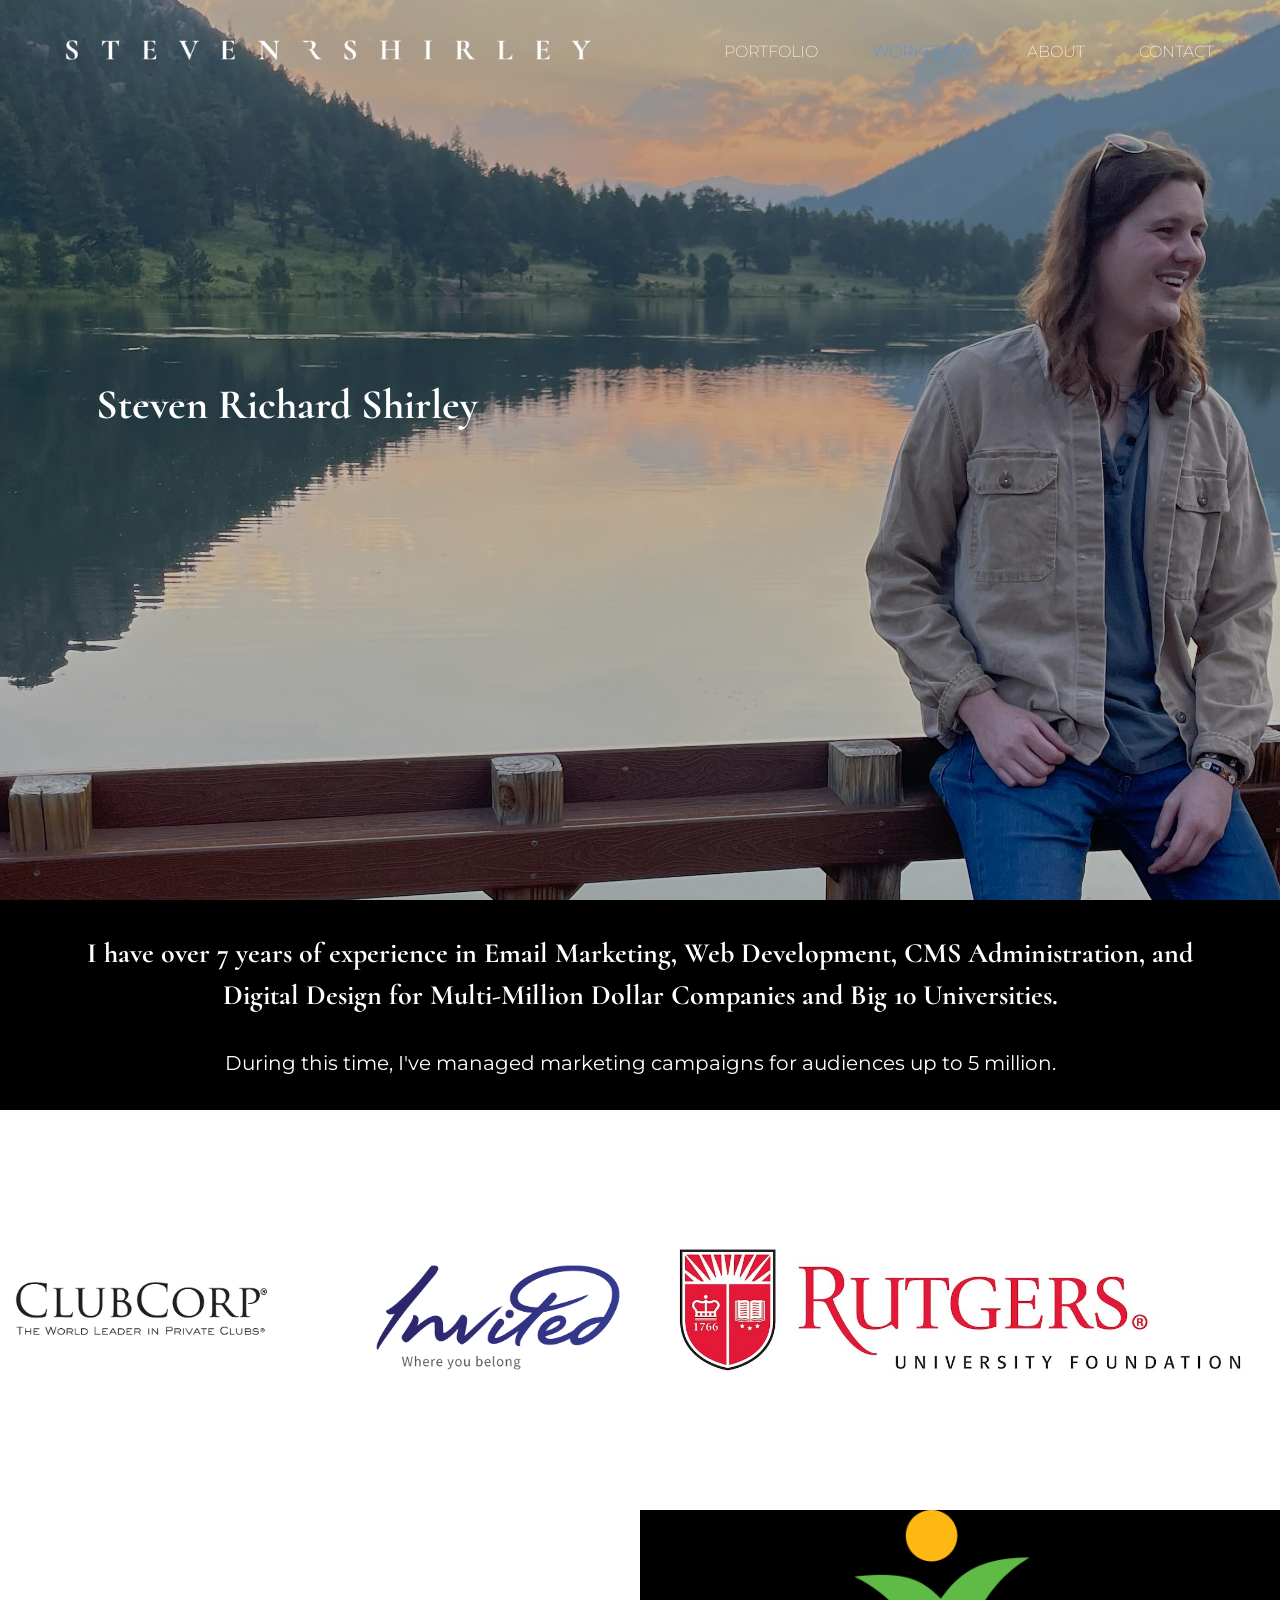
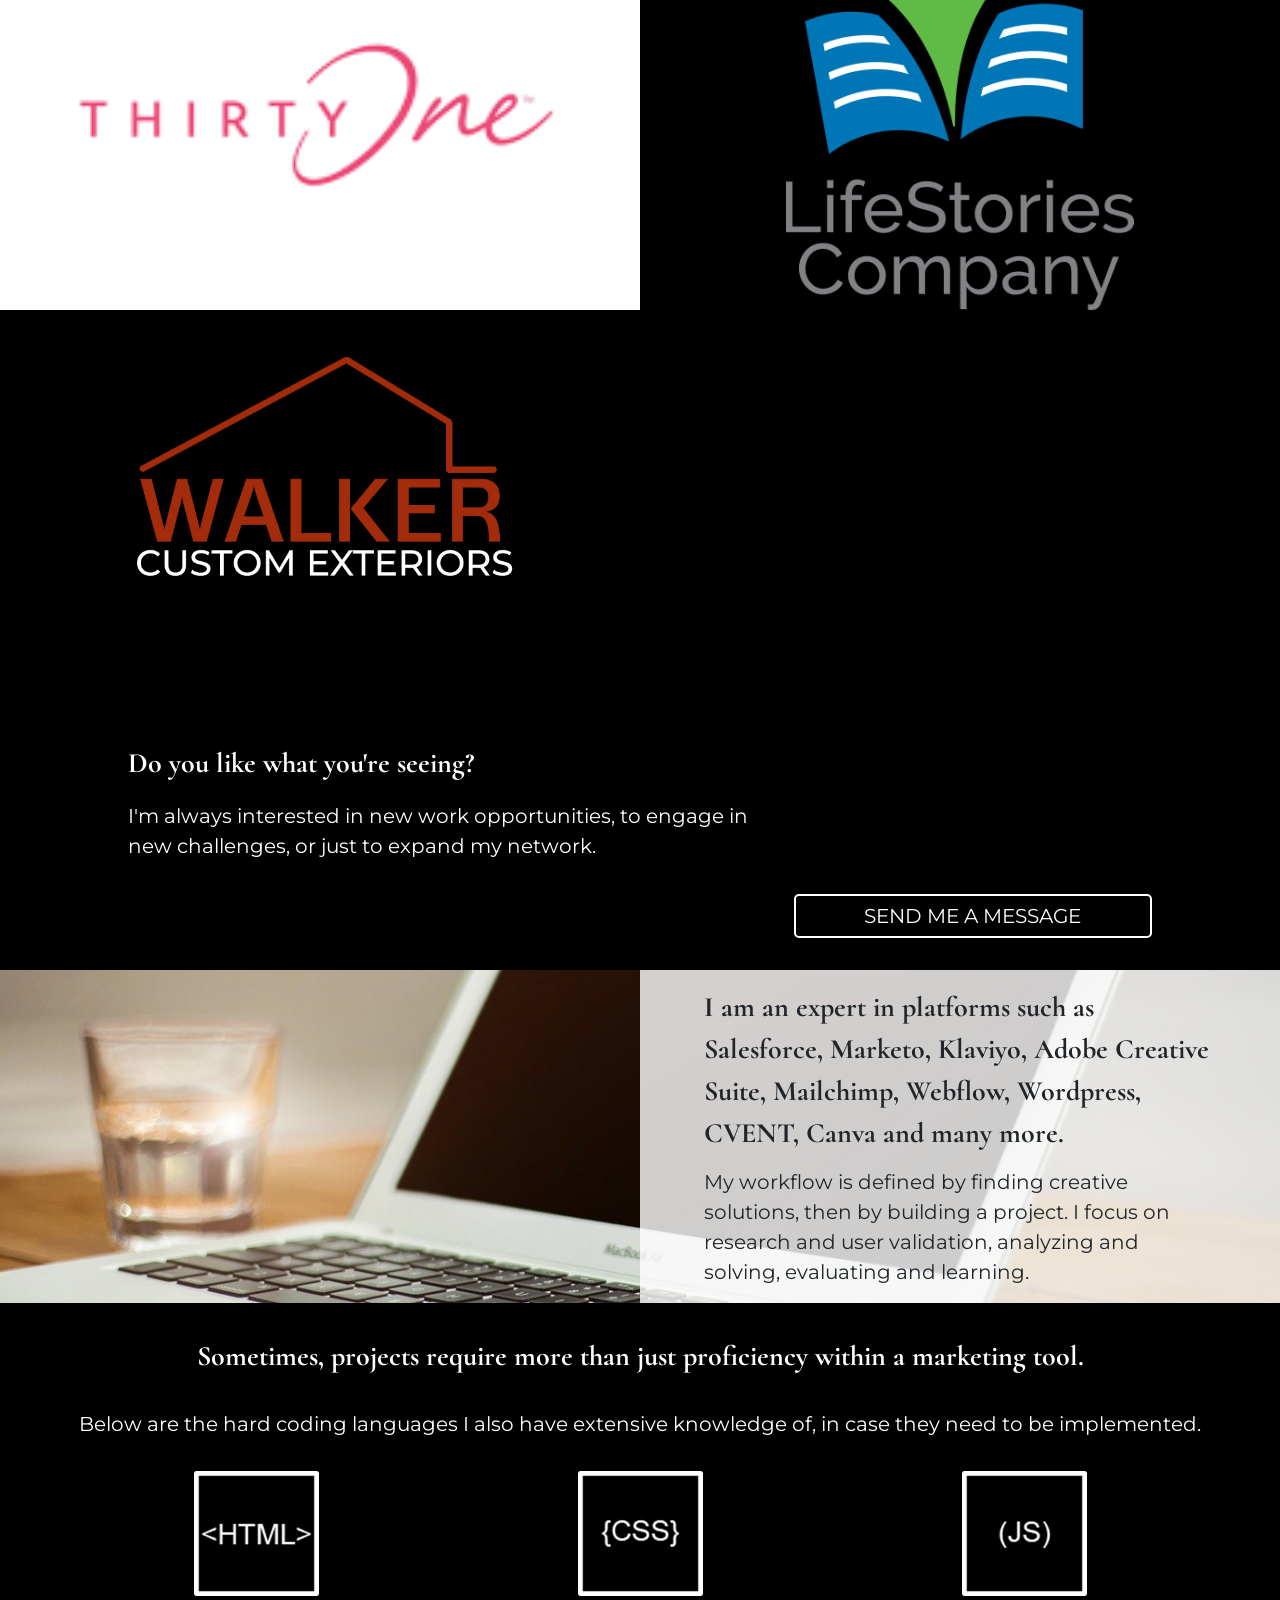
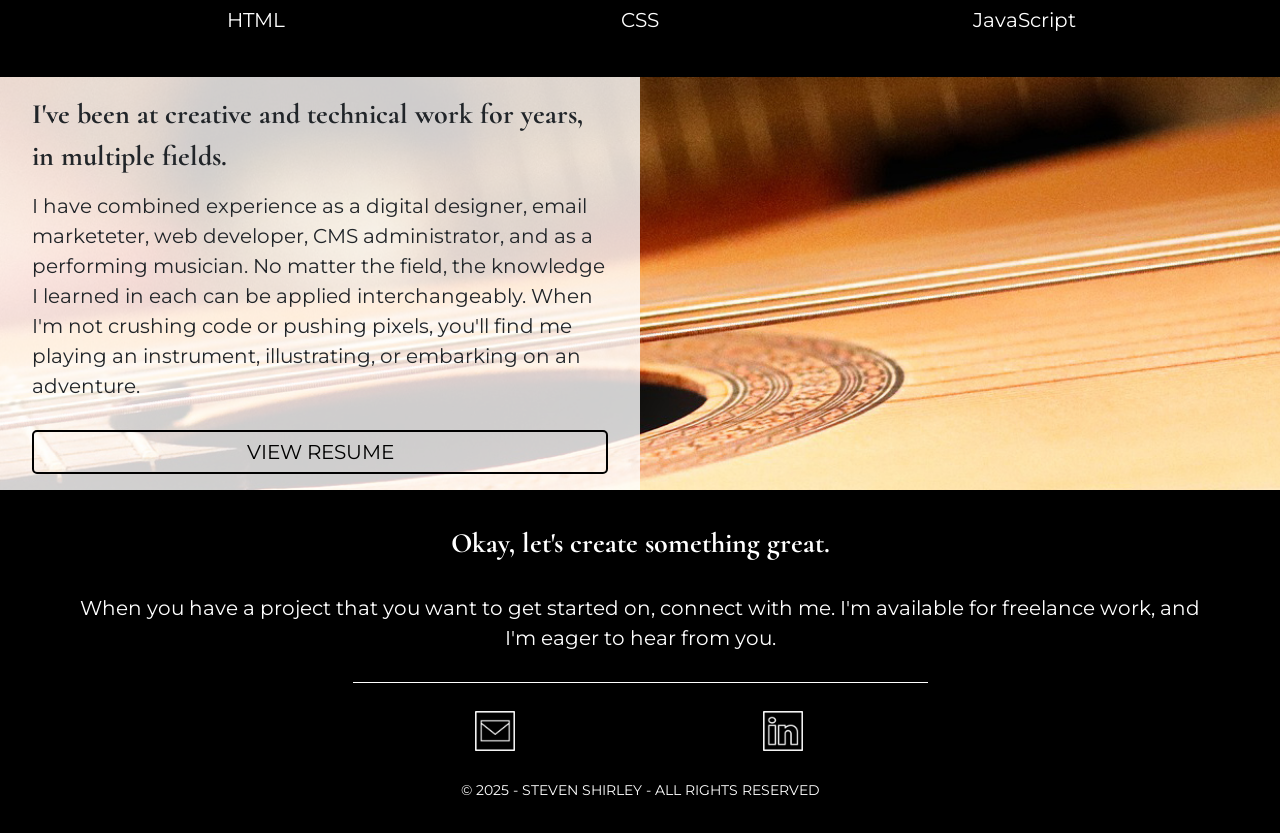
<file: index.html>
<!DOCTYPE html>
<html lang="en" dir="ltr">
  <head>
    <meta charset="utf-8">
    <meta name="viewport" content="width=device-width">
    <meta name="keywords" content="steven shirley, shirley steven, steven richard shirley, web designer, web designer in dallas texas, web developer in dallas tx, web design dallas tx, email marketer, email marketing dallas tx, steven shirley email marketer, steven richard shirley web developer, steven richard shirley web, steven richard shirley email marketing, steven richard shirley web development, steven ui/ux designer, ui/ux designer in dallas tx, ui/ux designer in dallas texas, good ui/ux designers, front-end developers in dallas tx, front-end developer in dallas tx, steven shirley front-end developer, steven shirley ui/ux designer, email developer, email developer in dallas tx, dallas tx web developer, web developer, web designer, steven shirley email design, steven richard shirley email design, steven richard shirley website design, website design, email designer, logo designer, digital designers, web designers, web developers, steven shirley web design, steven shirley web development, email development, email dev, coder, coders, email coder, html coder, html email developer, email developer in dallas tx, dfw email developer, dfw web development, dallas tx web design and web development, dfw web developer, dfw email developer, dallas tx email developer">
    <title>Steven Shirley - Email Marketing | Web Development | CMS Administration | Digital Design</title>
   <meta name="description" content="I am a Digital Marketing Specialist based in Dallas, TX. I have over 7 years of experience in Email Marketing, Web Development, CMS Administration, and Digital Design for Big 10 Universities and multi-million dollar companies - managing audiences of up to 5 million. With a keen eye for UI/UX, I am an expert in Adobe Creative Suite, and completely fluent in hard coding languages.
    <link rel="icon" type="image/x-icon" href="./images/mylogo.jpg">
    <link rel="stylesheet" href="https://stackpath.bootstrapcdn.com/bootstrap/4.1.3/css/bootstrap.min.css" integrity="sha384-MCw98/SFnGE8fJT3GXwEOngsV7Zt27NXFoaoApmYm81iuXoPkFOJwJ8ERdknLPMO" crossorigin="anonymous">
    <link rel="stylesheet" type="text/css" href="./css/style.css">
    <link href="https://fonts.googleapis.com/css?family=Cormorant:300,400|Montserrat:200,400" rel="stylesheet">
  </head>
  <body style="opacity: 0; transition: opacity 1s" onunload="">

    <!-- <div id="loadingpage">
      <div id="loadingtext">
        LOADING
      </div>
    </div>
    <script type="text/javascript">
        function sleep(ms) {
            return new Promise(resolve => setTimeout(resolve, ms));
        }
        async function load() {
            var loadingPage = document.getElementById("loadingpage");
            var loadingText = document.getElementById("loadingtext");
            loadingText.innerHTML = "LOADING";
            while (loadingPage.style.display != "none") {
                for (var i = 0; i < 3; i++) {
                    loadingText.innerHTML += ".";
                    await sleep(500);
                }
                loadingText.innerHTML = "LOADING";
            }
        }
        load();
    </script> -->

    <header class="masterhead" style="opacity:0">

      <nav class="menu1">
          <a href="index.html" id="mainlogo" class=""><img class="logo" src="./images/my-logo.png"></a>
      </nav>

<nav class="menu2">
  <a href="#portlink" class="menuitem">PORTFOLIO</a>
  <a href="#homequotebtn" class="menuitem">WORKFLOW</a>
  <a href="#homeabout3" class="menuitem">ABOUT</a>
  <a href="mailto:stevenrichardshirley@gmail.com" class="lastmenuitem">CONTACT</a>
  </nav>

  </header>

  <section id="home">

    <div style="z-index: -1; height: 100%; width: 100%; position: absolute">
    <div style="height: 96%; width: 100%"></div>
    <div id="portlink" style="height: 4%; width: 100%"></div>
</div>

  <div id="homecont">

<div id="introname" style="opacity:0">Steven Richard Shirley</div>

<div id="introtitle" style="opacity:0">Email Marketing | Web Development | CMS Administration | Digital Design</div>

<div style="opacity:0"><a href="#portlink" id="viewworkbtn">VIEW WORK HISTORY</a></div>

</div>

</section>

<div id="homeporttitle">
 I have over 7 years of experience in Email Marketing, Web Development, CMS Administration, and Digital Design for Multi-Million Dollar Companies and Big 10 Universities.
</div>
<div id="homeportbtns">
During this time, I've managed marketing campaigns for audiences up to 5 million.
</div>

<section id="homeport">

  <a style="cursor: pointer" onclick="visitLink('https://www.invitedclubs.com/')" class="portitem">
    <img src="./images/invited_logo_before_after.png">
    <div>Clubcorp/Invited Clubs | Email Marketing Manager</div>
  </a>

  <a style="cursor: pointer" onclick="visitLink('https://rutgersfoundation.org/')" class="portitem">
    <img src="./images/rutgers-university-foundation.jpg">
    <div>Rutgers University Foundation | Digital Specialist - CMS Administrator and Email Marketing Specialist</div>
  </a>

  <a style="cursor: pointer" onclick="visitLink('https://thirtyonestore.com/')" class="portitem">
    <img src="./images/thirty-one-logo.png" >
    <div id="">Thirty-One Gifts | Email Marketing Specialist and UI/UX Designer</div>
  </a>



  <a style="cursor: pointer" onclick="visitLink('https://lifestories.com/')" class="portitem">
    <img src="./images/lifestories-logo.png" style="object-fit: contain;">
    <div id="">Life Stories Company | Digital Design, Web Development and Email Marketing</div>
  </a>

  <a style="cursor: pointer" onclick="visitLink('')" class="portitem">
    <img src="./images/walker-exterior-logo.jpg">
    <div id="">Walker Custom Exteriors | Digital Design and Web Development</div>
  </a>









</section>

<section id="homequote">

  <div id="quotecont">

  <div id="quotetext">Do you like what you're seeing?</div>

  <div id="quotetext2">I'm always interested in new work opportunities, to engage in new challenges, or just to expand my network.</div>

</div>

<a href="mailto:stevenrichardshirley@gmail.com" id="homequotebtn"><div>SEND ME A MESSAGE</div></a>


</section>

<section class="homeabout" id="homeabout1">

  <div class="photobanner" id="workflowbanner">

    <div class="transparentbg">
    </div>

    <div class="textbg">

      <div class="hahead">
        I am an expert in platforms such as Salesforce, Marketo, Klaviyo, Adobe Creative Suite, Mailchimp, Webflow, Wordpress, CVENT, Canva and many more.  
      </div>
      <div class="hapara">
      My workflow is defined by finding creative solutions, then by building a project.  I focus on research and user validation, analyzing and solving, evaluating and learning. 
        </div>

  </div>

</section>

<div id="skillstitle1">Sometimes, projects require more than just proficiency within a marketing tool. </div>

 <div id="skillstitle2">Below are the hard coding languages I also have extensive knowledge of, in case they need to be implemented.</div>

<section id="skillscontainer">

  <div href="" class="skillitem">
    <img src="./images/htmllogo.png" class="skillslogo">
    <div class="logostext">
    HTML
  </div>
  </div>

  <div href="" class="skillitem">
    <img src="./images/csslogo.png" class="skillslogo">
    <div class="logostext">
    CSS
  </div>
  </div>

  <div href="" class="skillitem">
    <img src="./images/javascriptlogo.png" class="skillslogo" id="homeabout3">
    <div class="logostext">
    JavaScript
  </div>
  </div>

<!--   <div href="" class="skillitem">
    <img src="./images/pslogo.png" class="skillslogo">
    <div class="logostext">
    Photoshop
  </div>
  </div>

  <div href="" class="skillitem" id="homeabout3">
    <img src="./images/xdlogo.png" class="skillslogo">
    <div class="logostext">
    Adobe XD
  </div>
  </div> -->

  <!-- <div href="" class="skillitem">
    <img src="./images/ailogo.png" class="skillslogo">
    <div class="logostext">
    Illustrator
  </div>
  </div> -->

  <!-- <div href="" class="skillitem">
    <img src="./images/bootstraplogo.png" class="skillslogo">
    <div class="logostext">
    Bootstrap
  </div>
  </div>

  <div href="" class="skillitem">
    <img src="./images/reactlogo.png" class="skillslogo">
    <div class="logostext">
    React
  </div>
  </div>

  <div href="" class="skillitem">
    <img src="./images/jquerylogo.png" class="skillslogo">
    <div class="logostext">
    jQuery
  </div>
  </div>

  <div href="" class="skillitem">
    <img src="./images/gitlogo.png" class="skillslogo">
    <div class="logostext" id="logosend">
    Git
  </div>
  </div> -->

</section>

<section class="homeabout" id="homeabout2">

  <div class="photobanner" id="aboutbanner">

    <div class="transparentbg">
    </div>

    <div class="textbg2">

      <div class="hahead">
        I've been at creative and technical work for years, in multiple fields.
      </div>

      <div class="hapara" id="hapara2">
        I have combined experience as a digital designer, email marketeter, web developer, CMS administrator, and as a performing musician. No matter the field, the knowledge I learned in each can be applied interchangeably. When I'm not crushing code or pushing pixels, you'll find me playing an instrument, illustrating, or embarking on an adventure.
        </div>

        <div class="hbtncont">
                <a href="https://drive.google.com/file/d/1oGJE3zxjJzkjXuTjoHcYtxfJAZQf30mE/view?usp=sharing" class="resumebtn"><div>VIEW RESUME</div></a>
        </div>

  </div>

</section>

<section class="masterfoot">

  <div class="foottitle">Okay, let's create something great.</div>
<div class="footpara">When you have a project that you want to get started on, connect with me. I'm available for freelance work, and I'm eager to hear from you.</div>

  <div class="footicons">

    <a style="cursor: pointer" href="mailto:stevenrichardshirley@gmail.com">
        <img class="icon" src="./images/mail-white.png">
        <img class="icon-alt" src="./images/mail-blue.png">
    </a>
  
    <a style="cursor: pointer" onclick="visitLink('https://www.linkedin.com/in/stevenrichardshirley/')">
        <img class="icon" src="./images/linkedin-white.png">
        <img class="icon-alt" src="./images/linkedin-blue.png">
    </a>



  </div>

  <div class="copyrights">
    © 2025 - STEVEN SHIRLEY - ALL RIGHTS RESERVED
  </div>

  </section>

  <script src="./javascript/app.js"></script>

  <script
  src="https://code.jquery.com/jquery-3.3.1.min.js"
  integrity="sha256-FgpCb/KJQlLNfOu91ta32o/NMZxltwRo8QtmkMRdAu8="
  crossorigin="anonymous"></script>

  <script>
  $('a[href*="#"]').click(function(event) {
                  if (location.pathname.replace(/^\//, '') == this.pathname.replace(/^\//, '') && location.hostname == this.hostname) {
                      var target = $(this.hash);
                      target = target.length ? target : $('[name=' + this.hash.slice(1) + ']');
                      if (target.length) {
                          event.preventDefault();
                          $('html, body').animate({
                          scrollTop: target.offset().top
                          }, 1000);
                      }
                  }
              });
              </script>

  </body>
</html>
</file>
<file: css/style.css>
/* include border and padding size inside html element's dimensions */
html {
    box-sizing: border-box;
}
*, *::before, *::after {
    box-sizing: inherit;
}

/* allow app to span full page dimensions */
html, body {
    height: 100%;
    margin: 0;
    padding: 0;
    width: 100%;
    font-family: 'Montserrat', sans-serif;
    background: #000000;
}

a:hover {
  text-decoration: none;
}

a {
  text-decoration: none;
}

#loadingpage {
    z-index: 1000;
    position: absolute;
    background-color: black;
    font-size: 24px;
    text-align: center;
    width: 100%;
    height: 100%;
    transition: opacity 1s;
    color: white;
    display: table;
    font-family: 'Montserrat', sans-serif;
}

#loadingtext {
  display: table-cell;
  vertical-align: middle;
  text-align: center;
  height: 100%;
}

.titlepic {
  text-align: center;
  height: 60%;
  width: 100%;
  display: table;
}

.titletext {
  font-family: 'Cormorant' serif;
  font-size: 56px;
  display: table-cell;
  vertical-align: middle;
  color: white;
  font-weight: 700;
}

/* BUTTONS */

.menu2 a {
  transition: color 1s;
}

.menu2 a:hover {
color: #4195F5 !important;
}

#viewworkbtn, #homequotebtn {
  transition: background-color 1s, color 1s, opacity 1s;
}

#viewworkbtn:hover, #homequotebtn:hover {
  background-color: white;
  color: #4195F5;
}

#viewworkbtn a, #homequotebtn a {
    color: white;
    transition: color 1s;
}

#viewworkbtn:hover a, #homequotebtn:hover a {
    color: #4195F5;
}

.portviewworkbtn {
  transition: background-color 1s, color 1s;
}

.portviewworkbtn:hover {
  background-color: white;
  color: #4195F5;
}

#readmorebtn, .resumebtn {
    transition: background-color 1s, color 1s, opacity 1s;
}

#readmorebtn:hover, .resumebtn:hover {
  background-color: black;
  color: #4195F5;
}

#readmorebtn a, .resumebtn a {
    color: black;
    transition: color 1s;
}

#readmorebtn:hover a, .resumebtn:hover a {
    color: #4195F5;
}

.masterhead a {
  color: #ffffff;
}

/* NAVBAR */

.masterhead {
  display: grid;
  text-align: center;
  color: #ffffff;
  background: transparent;
  height: 80px;
  width: 100%;
  position: absolute;
  position: fixed;
  z-index: 1;
  transition: opacity 1s, padding .5s, background-color .5s;
  padding-top: 5%;
}

.masterhead.scrolled {
  background: black;
  padding-top: 2.5%;
}


.menu1 {
    grid-column: 1;
    grid-row: 1;
}

.logo {
  height: 24px;
  width: 350px;
}

.menu2 {
    grid-column: 1;
    grid-row: 2;
    font-weight: 200;
}

.menuitem {
  margin-right: 30px;
  font-size: 12px;
}

.lastmenuitem {
  font-size: 12px;
}

@media (min-width: 600px) {
.masterhead {
  height: 120px;
}

.masterhead.scrolled {

}

.menu1 {
  grid-column: 1;
grid-row: 1;
margin-bottom: 2.5%;
}

.logo {
  height: 40px;
  width: 695px;
  grid-column: 1;
grid-row: 1;
}

  .menu2 {
    grid-column: 1;
    grid-row: 2;
}

.menuitem {
  margin-right: 125px;
  font-size: 14px;
}

.lastmenuitem {
  font-size: 14px;
}

}

@media (min-width: 900px) {
  .masterhead {
    height: 80px;
  }

  .logo {
    height: 34px;
    width: 500px;
  }

  .menu1 {
    grid-column: 1;
  grid-row: 1;
  margin-bottom: 0%;
  }

  .menu2 {
    grid-row: 1;
    grid-column: 2;
    margin-top: 1.25%;
  }

  .menuitem {
    margin-right: 25px;
    font-size: 14px;
  }

  .lastmenuitem {
    font-size: 14px;
  }
}

@media (min-width: 1200px) {
  .masterhead {
    height: 55px;
    padding-top: 2.5%;
  }

  .masterhead.scrolled {
    padding-top: .5%;
  }

.logo {
  height: 36px;
  width: 525px;
}

  .menu2 {
    margin-top: 1.225%;
  }

  .menuitem {
margin-right: 50px;
font-size: 16px;
  }

  .lastmenuitem {
    font-size: 16px;
  }
}

/* HOME SECTION */

#home {
  background-image: url("../images/steven-landing-mobile.jpg");
  background-size: cover;
  background-repeat: no-repeat;
  height: 100%;
  text-align: center;
  display: table;
  width: 100%;
  color: #ffffff;
}

#home a {
  color: #ffffff;
}

#homecont {
  display: table-cell;
  text-align: left;
  vertical-align: middle;
  padding-left: 5%;
}

#introname {
  font-family: 'Cormorant', serif;
  font-weight: 700;
  font-size: 38px;
  margin-bottom: 1%;
}

#introtitle {
font-size: 14px;
margin-bottom: 5%;
}

#viewworkbtn {
  font-size: 20px;
  border: solid #ffffff 2px;
  border-radius: 5px;
  padding: 5px 5px 5px 5px;
  margin: 0;
}

@media (min-width: 600px) {

  #home {
    background-image: url("../images/steven-landing-mobile.jpg");
  }

  #introname {
font-size: 40px;
margin-bottom: .5%;
  }

  #introtitle {
font-size: 16px;
margin-bottom: 3%;
  }

  #viewworkbtn {
    font-size: 22px;
  }
}

@media (min-width: 900px) {

  #home {
    background-image: url("../images/steven-landing-mobile.jpg");
  }

  #homecont {
    padding-left: 7.5%;
    text-align: left;
  }

  #introname {
font-size: 40px;
  }

  #introtitle {
font-size: 16px;
margin-bottom: 2.25%;
  }

  #viewworkbtn {
font-size: 22px;
  }
}

@media (min-width: 1200px) {

  #home {
    background-image: url("../images/steven-landing-desktop.jpg");
  }

  #introname {
font-size: 42px;
  }

  #introtitle {
font-size: 18px;
margin-bottom: 1.85%;
  }

  #viewworkbtn {
font-size: 24px;
  }
}


/* HOME PORTFOLIO */

#homeport {
width: 100%;
display: grid;
background: #000000;
grid-template-columns: auto;
grid-auto-rows: 400px;
overflow:hidden;

}

#homeporttitle {
  background: #000000;
  color: white;
  width: 100%;
  text-align: center;
  padding-top: 10%;
  font-size: 28px;
  font-family: 'Cormorant', serif;
  font-weight: 700;
  margin-bottom: 5%;
  padding-left: 50px;
  padding-right: 50px;
}

#homeportbtns {
  font-family: 'Montserrat', sans-serif;
  font-size: 20px;
  padding-bottom: 10%;
  color: #ffffff;
  background: #000000;
  text-align: center;
  width: 100%;
  padding-left: 50px;
  padding-right: 50px;
}

#homeportbtns a {
  color: #ffffff;
}

#homeport a {
  color: #000000;
}

.portitem {
    text-align: center;
    height: 100%;
    width: 100%;
    color: #ffffff;
}

.portitem a {
  color: #000000;
}

.portitem img {
  object-fit: cover;
  height: 100%;
  width: 100%;
}

.portitem div {
    /* background: rgba(0, 0, 0, 0.25); */
    position: relative;
    transition: background 1s, color 1s;
    color: rgba(0, 0, 0, 0.0);
    display: inline-flex;
    justify-content: center;
    align-items: center;
    height: 400px;
    width: 100%;
    top: -400px;
}

.portitem div:hover {
    background: rgba(255, 255, 255, 0.9);
    color: rgba(0, 0, 0, 1);
}

#porsche-info {
  opacity: 0;
  transition: 1s;
}

#porsche-info:hover {
  opacity: 1;
}

.portitem {
    text-align: center;
    opacity: 0;
    transition: linear 0.5s;
}

.portitem.visible {
    opacity: 1;
}


@media (min-width: 600px) {
  #homeport {
    grid-template-columns: auto auto;
  }

  #homeporttitle {
    font-size: 28px;
    padding-top: 5%;
  }

  #homeportbtns {
    font-size: 20px;
    padding-bottom: 5%;
  }

    #portitem1 {
        object-fit: contain;
    }

    #portitem2 {
        object-fit: contain;
    }
}

@media (min-width: 900px) {
  #homeport {
    grid-template-columns: auto auto;
  }

  #homeporttitle {
    font-size: 28px;
    padding-top: 5%;
    margin-bottom: 2.5%;
  }

  #homeportbtns {
    font-size: 20px;
    padding-bottom: 5%;
  }
}

@media (min-width: 1200px) {
  #homeport {
    grid-template-columns: 50% 50%;
  }

  #homeporttitle {
    font-size: 28px;
    padding-top: 2.5%;
    margin-bottom: 2.5%;
  }

  #homeportbtns {
    font-size: 20px;
    padding-bottom: 2.5%;
  }
}

/* HOME QUOTE */

#homequote {
display: grid;
padding-top: 10%;
padding-bottom: 10%;
width: 100%;
color: #ffffff;
background: #000000;
text-align: center;
padding-left: 10%;
padding-right: 10%;
}

#quotecont {
grid-row: 1;
grid-column: 1;
}

#quotetext {
  font-family: 'Cormorant', serif;
  margin-bottom: 5%;
  font-size: 28px;
  font-weight: 700;
}

#quotetext2 {
  font-family: 'Montserrat', sans-serif;
  font-size: 20px;
  margin-bottom: 5%;
}

 #homequotebtn {
  color: #ffffff;
}

 #homequotebtn {
  font-size: 20px;
  border: solid #ffffff 2px;
  font-family: 'Montserrat', sans-serif;
  border-radius: 5px;
  padding: 5px 5px 5px 5px;
  opacity: 0;
  width: 100%;
  grid-row: 2;
  grid-column: 1;
}

 #homequotebtn.visible {
    opacity: 1;
}

@media (min-width: 600px) {
#homequote {
  padding-top: 5%;
  padding-bottom: 5%;
}

#quotecont {
  grid-row: 1;
  grid-column: 1;
}

#quotetext {
  font-size: 28px;
  margin-bottom: 5%;
}

#quotetext2 {
font-size: 20px;
margin-bottom: 5%;
}


 #homequotebtn {
  font-size: 20px;
  width: 100%;
}

}

@media (min-width: 900px) {
  #homequote {
    padding-top: 5%;
    padding-bottom: 5%;
    grid-template-columns: 65% 35%;
}

#quotecont {
  text-align: left;
  grid-row: 1;
  grid-column: 1;
}

  #quotetext {
    font-size: 28px;
    margin-bottom: 2.5%;
  }

  #quotetext2 {
    font-size: 20px;
  }

   #homequotebtn {
     grid-row: 2;
     grid-column: 2;
    font-size: 18px;
    width: 100%;
  }
}

@media (min-width: 1200px) {
  #homequote {
    padding-top: 2.5%;
    padding-bottom: 2.5%;
    grid-template-columns: 65% 35%;
  }

  #quotetext {
    font-size: 28px;
    margin-bottom: 2.5%;
  }

  #quotetext2 {
    font-size: 20px;
  }

   #homequotebtn {
    font-size: 20px;
  }
  }

/* HOME ABOUT */

.homeabout {
 width: 100%;
}

.homeabout a {
  color: #000000;
}

.photobanner {
display: grid;
height: 100%;
width: 100%;
grid-template-columns: 50% 50%;
}

#workflowbanner {
  background-image: url("../images/laptop.jpg");
  background-size: cover;
  background-repeat: no-repeat;
}

#aboutbanner {
  background-image: url("../images/guitar.jpg");
  background-size: cover;
  background-repeat: no-repeat;
}

.transparentbg {
    display: none;
}

.textbg {
    grid-column: 1 / span 2;
    background: rgba(255, 255, 255, 0.8);
    padding-top: 10%;
    padding-bottom: 10%;
    text-align: center;
    padding-left: 10%;
    padding-right: 10%;
}

.hahead {
font-size: 28px;
margin-bottom: 5%;
font-family: 'Cormorant', serif;
font-weight: 700;
}

.hapara {
font-size: 20px;
}

#hapara2 {
  margin-bottom: 5%;
}

.hbtncont {
  font-family: 'Montserrat', sans-serif;
  display: grid;
}

 .resumebtn {
font-size: 20px;
border: solid #000000 2px;
border-radius: 5px;
padding: 5px 5px 5px 5px;
grid-row: 2;
opacity: 0;
}

 .resumebtn.visible {
opacity: 1;
}

.textbg2 {
    grid-column: 1 / span 2;
    background: rgba(255, 255, 255, 0.8);
    padding-top: 10%;
    padding-bottom: 10%;
    text-align: center;
    padding-left: 5%;
    padding-right: 5%;
}


@media (min-width: 600px) {
.homeabout {

}

.textbg {
  padding-top: 5%;
  padding-bottom: 5%;
}

.textbg2 {
  padding-bottom: 5%;
  padding-top: 5%;
}

  .hahead {
    font-size: 28px;
  }

  .hapara {
    font-size: 20px;
  }

  .hbtncont {
    text-align: center;
  }

   .resumebtn {
    grid-row: 1;
    grid-column: 1;
  font-size: 20px;
  margin-bottom: 0%;
  }

}

@media (min-width: 900px) {

.homeabout {

}

  .transparentbg {
      display: block;
      grid-column: 1;
  }

  .textbg {
    grid-column: 2;
    padding-top: 5%;
    padding-bottom: 5%;
      text-align: left;
  }

  .textbg2 {
    padding-bottom: 5%;
    padding-top: 5%;
    grid-column: 1;
    text-align: left;
  }

  .hahead {
    margin-bottom: 2.5%;
    font-size: 28px;
  }

  .hapara {
font-size: 20px;
  }


   .resumebtn {
    font-size: 18px;
  }


}

@media (min-width: 1200px) {
  .homeabout {

  }

  .textbg {
    padding-top: 2.5%;
    padding-bottom: 2.5%;
  }

  .textbg2 {
    padding-bottom: 2.5%;
    padding-top: 2.5%;
  }

    .hahead {
      font-size: 28px;
      margin-bottom: 2.5%;
    }

    .hapara {
      font-size: 20px;
    }


     .resumebtn {
    font-size: 20px;
    }
}



/* FOOTER */

.masterfoot {
  text-align: center;
  color: #ffffff;
  background: #000000;
  padding-top: 10%;
  padding-bottom: 10%;
  width: 100%;
  padding-left: 5%;
  padding-right: 5%;
}

.foottitle {
  font-size: 28px;
  margin-bottom: 5%;
  font-family: 'Cormorant', serif;
  font-weight: 700;
}

.footpara {
  font-size: 20px;
  padding-bottom: 10%;
  width: 100%;
}

.footicons {
    border-top: solid #ffffff 1px;
    padding-top: 10%;
    width: 100%;
    opacity: 0;
    display: flex;
    justify-content: space-around;
    max-width: 575px;
    margin: 0 auto;
}

.footicons.visible {
    opacity: 1;
    transition: linear 1s;
}

.icon {
  height: 30px;
  width: 30px;
  position: relative;
  left: 17px;
}

.icon-alt {
  opacity: 0;
  transition: opacity 1s;
  height: 30px;
  width: 30px;
  position: relative;
  left: -18px;
}

.icon-alt:hover {
    opacity: 1;
}

.copyrights {
  padding-top: 10%;
  font-size: 12px;
}

@media (min-width: 600px) {
  .masterfoot {
    padding-top: 5%;
    padding-bottom: 5%;
  }

  .foottitle {
    font-size: 28px;
  }

  .footpara {
    font-size: 20px;
    padding-bottom: 5%;
  }

  .footicons {
    padding-top: 5%;
  }

  .icon {
    height: 35px;
    width: 35px;
    left: 20px;
  }

  .icon-alt {
      height: 35px;
      width: 35px;
      left: -20px;
  }

  .copyrights {
    font-size: 14px;
    padding-top: 5%;
  }
}

@media (min-width: 900px) {

  .masterfoot {
    padding-top: 5%;
    padding-bottom: 5%;
  }

  .foottitle {
    font-size: 28px;
    margin-bottom: 2.5%;
  }

  .footpara {
    font-size: 20px;
    padding-bottom: 5%;
  }

  .footicons {
    padding-top: 5%;
  }

  .icon {
    height: 40px;
    width: 40px;
    left: 21px;
  }

  .icon-alt {
      height: 40px;
      width: 40px;
      left: -22px;
  }

  .copyrights {
    font-size: 14px;
    padding-top: 5%;
  }

}

@media (min-width: 1200px) {
  .masterfoot {
    padding-top: 2.5%;
    padding-bottom: 2.5%;
  }

  .foottitle {
    font-size: 28px;
    margin-bottom: 2.5%;
  }

  .footpara {
    font-size: 20px;
    padding-bottom: 2.5%;
  }

  .footicons {
    padding-top: 2.5%;
  }

  .copyrights {
    padding-top: 2.5%;
  }
}

/* SKILLS SECTION  */
#skillstitle1 {
text-align: center;
font-family: 'Cormorant', serif;
font-weight: 700;
color: #ffffff;
font-size: 28px;
padding-top: 10%;
margin-bottom: 5%;
padding-left: 5%;
padding-right: 5%;
}

#skillstitle2 {
text-align: center;
color: #ffffff;
font-size: 20px;
padding-bottom: 10%;
padding-left: 5%;
padding-right: 5%;
}

#skillscontainer {
  width: 100%;
  display: grid;
  background: #000000;
  grid-template-columns: auto;
  text-align: center;
  padding-bottom: 10%;
  padding-right: 5%;
  padding-left: 5%;
}

.skillitem {
  text-align: center;
  opacity: 0;
  transition: opacity 1s;
}

.skillitem.visible {
  opacity: 1;
}

.skillslogo {
  height: 125px;
  width: 125px;
}

.logostext {
  color: #ffffff;
  font-size: 16px;
  padding-top: 2.5%;
  padding-bottom: 2.5%;
}

@media (min-width: 600px) {
#skillstitle1 {
padding-top: 5%;
font-size: 28px;
margin-bottom: 5%;
}

#skillstitle2 {
padding-bottom: 5%;
font-size: 20px;
}

  #skillscontainer {
    grid-template-columns: auto;
    padding-bottom: 5%;
  }

  .logostext {
    color: #ffffff;
    font-size: 18px;
  }
}

@media (min-width: 900px) {
  #skillstitle1 {
  padding-top: 5%;
  margin-bottom: 2.5%;
  font-size: 28px;
  }

  #skillstitle2 {
  padding-bottom: 5%;
  font-size: 20px;
  }

  #skillscontainer {
    grid-template-columns: auto auto auto;
    padding-bottom: 5%;
  }

  .logostext {
    color: #ffffff;
    font-size: 18px;
  }
}

@media (min-width: 1200px) {
  #skillstitle1 {
  padding-top: 2.5%;
  font-size: 28px;
  margin-bottom: 2.5%;
  }

  #skillstitle2 {
  padding-bottom: 2.5%;
  font-size: 20px;
  }

  #skillscontainer {
    grid-template-columns: auto auto auto;
    padding-bottom: 2.5%;
  }

  .logostext {
    color: #ffffff;
    font-size: 20px;
  }
}

/* PORT PROJECT STUDY SECTIONS */

.problemsimg,
.solutionsimg,
.phoneimage,
.macimage,
.padimage {
    opacity: 0;
    transition: opacity 1s;
}

.problemsimg.visible,
.solutionsimg.visible,
.phoneimage.visible,
.macimage.visible,
.padimage.visible {
    opacity: 1;
}

.portitemhome {
  height: 100%;
  text-align: center;
  display: table;
  width: 100%;
  color: #ffffff;
}

#portporschebg {
  background-image: url("../images/car-bg.jpg");
  background-size: cover;
  background-repeat: no-repeat;
}

#portwellingtonbg {
  background-image: url("../images/bridge-bg.jpg");
  background-size: cover;
  background-repeat: no-repeat;
}

.portitemhome a {
  color: white;
}

.portitemcont {
  display: table-cell;
  text-align: center;
  vertical-align: middle;
}

.portintroname {
  font-family: 'Cormorant', serif;
  font-weight: 700;
  font-size: 30px;
  margin-bottom: 2.5%;
}

.portintrotitle {
  font-size: 14px;
  margin-bottom: 5%;
}

.portviewworkbtn {
  font-size: 16px;
  border: solid #ffffff 2px;
  border-radius: 5px;
  padding: 5px 5px 5px 5px;
  margin: 0;
}

.itemdes {
  background: #000000;
  padding-top: 10%;
  padding-bottom: 10%;
  text-align: center;
  color: #ffffff;
  padding-left: 5%;
  padding-right: 5%;
}

.itemtitle {
  font-size: 30px;
  font-family: 'Cormorant', serif;
  margin-bottom: 5%;
}

.itempara {
  font-size: 16px;
}

.solvingcont {
margin-top: 10%;
display: grid;
}

.problemsimg {
  height: 350px;
  width: 350px;
  margin-bottom: 10%;
  grid-column: 1;
  grid-row: 1;
}

.solutionsimg {
  grid-column: 1;
  grid-row: 2;
  height: 350px;
  width: 350px;
}

.itemscreens {
  display: grid;
  grid-template-columns: auto;
  text-align: center;
  padding-top: 10%;
  padding-bottom: 10%;
}

.itemscreen {
  margin-bottom: 10%;
}

.itemscreen7 {
  margin-bottom: 10%;
}

.itemscreen8 {
  margin-bottom: 10%;
}

.phoneimage {
height: 275px;
width: 145px;
}

.macimage {
height: 275px;
width: 350px;
}

.padimage {
height: 275px;
width: 195px;
}

#porschebanner1 {
  background-image: url("../images/porsche-ribbon-2-lg.jpg");
  background-size: cover;
  background-repeat: no-repeat;
}

#porschebanner2 {
  background-image: url("../images/porsche-ribbon-lg.jpg");
  background-size: cover;
  background-repeat: no-repeat;
}

#wellingtonbanner1 {
  background-image: url("../images/wellington-ribbon.jpg");
  background-size: cover;
  background-repeat: no-repeat;
}

#wellingtonbanner2 {
  background-image: url("../images/wellington-ribbon2.jpg");
  background-size: cover;
  background-repeat: no-repeat;
}

@media (min-width: 600px) {
  .portitemhome {
    height: 100%;
    text-align: center;
    display: table;
    width: 100%;
    color: #ffffff;
  }

  .portitemhome a {
    color: white;
  }

  .portitemcont {
    display: table-cell;
    text-align: center;
    vertical-align: middle;
  }

  .portintroname {
    font-family: 'Cormorant', serif;
    font-weight: 700;
    font-size: 32px;
  }

  .portintrotitle {
    font-size: 16px;
    margin-bottom: 4.25%;
  }

  .portviewworkbtn {
    font-size: 18px;
    border: solid #ffffff 2px;
    border-radius: 5px;
    padding: 5px 5px 5px 5px;
    margin: 0;
  }

  .itemdes {
    background: #000000;
    padding-top: 5%;
    padding-bottom: 5%;
    text-align: center;
    color: #ffffff;
    padding-left: 5%;
    padding-right: 5%;
  }

  .itemtitle {
    font-size: 32px;
    font-family: 'Cormorant', serif;
    margin-bottom: 5%;
  }

  .itempara {
    font-size: 18px;
  }

  .solvingcont {
  margin-top: 5%;
  display: grid;
  text-align: center;
  }

  .problemsimg {
    height: 700px;
    width: 700px;
    margin-bottom: 10%;
    grid-column: 1;
    grid-row: 1;
  }

  .solutionsimg {
    grid-column: 1;
    grid-row: 2;
    height: 600px;
    width: 600px;
  }

  .itemscreens {
    grid-template-columns: auto;
    padding-top: 5%;
    padding-bottom: 5%;
  }

  .phoneimage {
  height: 450px;
  width: 250px;
  }

  .macimage {
  height: 450px;
  width: 550px;
  }

  .padimage {
  height: 450px;
  width: 350px;
  }
}

@media (min-width: 900px) {
  .portitemhome {
    height: 100%;
    text-align: center;
    display: table;
    width: 100%;
    color: #ffffff;
  }

  .portitemhome a {
    color: white;
  }

  .portitemcont {
    display: table-cell;
    text-align: center;
    vertical-align: middle;
  }

  .portintroname {
    font-family: 'Cormorant', serif;
    font-weight: 700;
    font-size: 32px;
    margin-bottom: 1%;
  }

  .portintrotitle {
    font-size: 16px;
    margin-bottom: 2.5%;
  }

  .portviewworkbtn {
    font-size: 18px;
    border: solid #ffffff 2px;
    border-radius: 5px;
    padding: 5px 5px 5px 5px;
    margin: 0;
  }

  .itemdes {
    background: #000000;
    padding-top: 5%;
    padding-bottom: 5%;
    text-align: center;
    color: #ffffff;
    padding-left: 5%;
    padding-right: 5%;
  }

  .itemtitle {
    font-size: 32px;
    font-family: 'Cormorant', serif;
    margin-bottom: 2.5%;
  }

  .itempara {
    font-size: 18px;
  }

  .solvingcont {
  margin-top: 5%;
  display: grid;
  grid-column-gap: 5%;
  }

  .problemsimg {
    height: 450px;
    width: 450px;
    margin-bottom: 0%;
    grid-column: 1;
    grid-row: 1;
  }

  .solutionsimg {
    grid-column: 2;
    grid-row: 1;
    height: 450px;
    width: 450px;
  }

  .itemscreens {
    grid-template-columns: auto auto auto;
    padding-top: 5%;
    padding-bottom: 5%;
  }

  .itemscreen7 {
    margin-bottom: 0%;
  }

  .itemscreen8 {
    margin-bottom: 0%;
  }

  .phoneimage {
height: 350px;
width: 180px;
  }

  .macimage {
height: 350px;
width: 450px;
  }

  .padimage {
height: 350px;
width: 250px;
  }
}

@media (min-width: 1200px) {
  .portitemhome {
    height: 100%;
    text-align: center;
    display: table;
    width: 100%;
    color: #ffffff;
  }

  .portitemhome a {
    color: white;
  }

  .portitemcont {
    display: table-cell;
    text-align: center;
    vertical-align: middle;
  }

  .portintroname {
    font-family: 'Cormorant', serif;
    font-weight: 700;
    font-size: 34px;
  }

  .portintrotitle {
    font-size: 18px;
    margin-bottom: 2%;
  }

  .portviewworkbtn {
    font-size: 20px;
    border: solid #ffffff 2px;
    border-radius: 5px;
    padding: 5px 5px 5px 5px;
    margin: 0;
  }

  .itemdes {
    background: #000000;
    padding-top: 2.5%;
    padding-bottom: 2.5%;
    text-align: center;
    color: #ffffff;
    padding-left: 5%;
    padding-right: 5%;
  }

  .itemtitle {
    font-size: 34px;
    font-family: 'Cormorant', serif;
    margin-bottom: 2.5%;
  }

  .itempara {
    font-size: 20px;
  }

  .solvingcont {
  margin-top: 2.5%;
  display: grid;
  }

  .problemsimg {
    height: 575px;
    width: 575px;
    margin-bottom: 0%;
    grid-column: 1;
    grid-row: 1;
  }

  .solutionsimg {
    grid-column: 2;
    grid-row: 1;
    height: 575px;
    width: 575px;
  }

  .itemscreens {
    grid-template-columns: auto auto auto;
    padding-top: 2.5%;
    padding-bottom: 2.5%;
  }

  .phoneimage {
height: 450px;
width: 250px;
  }

  .macimage {
height: 450px;
width: 550px;
  }

  .padimage {
height: 450px;
width: 350px;
  }
}

#testimonials-id {
  background: #000000;
}
</file>
